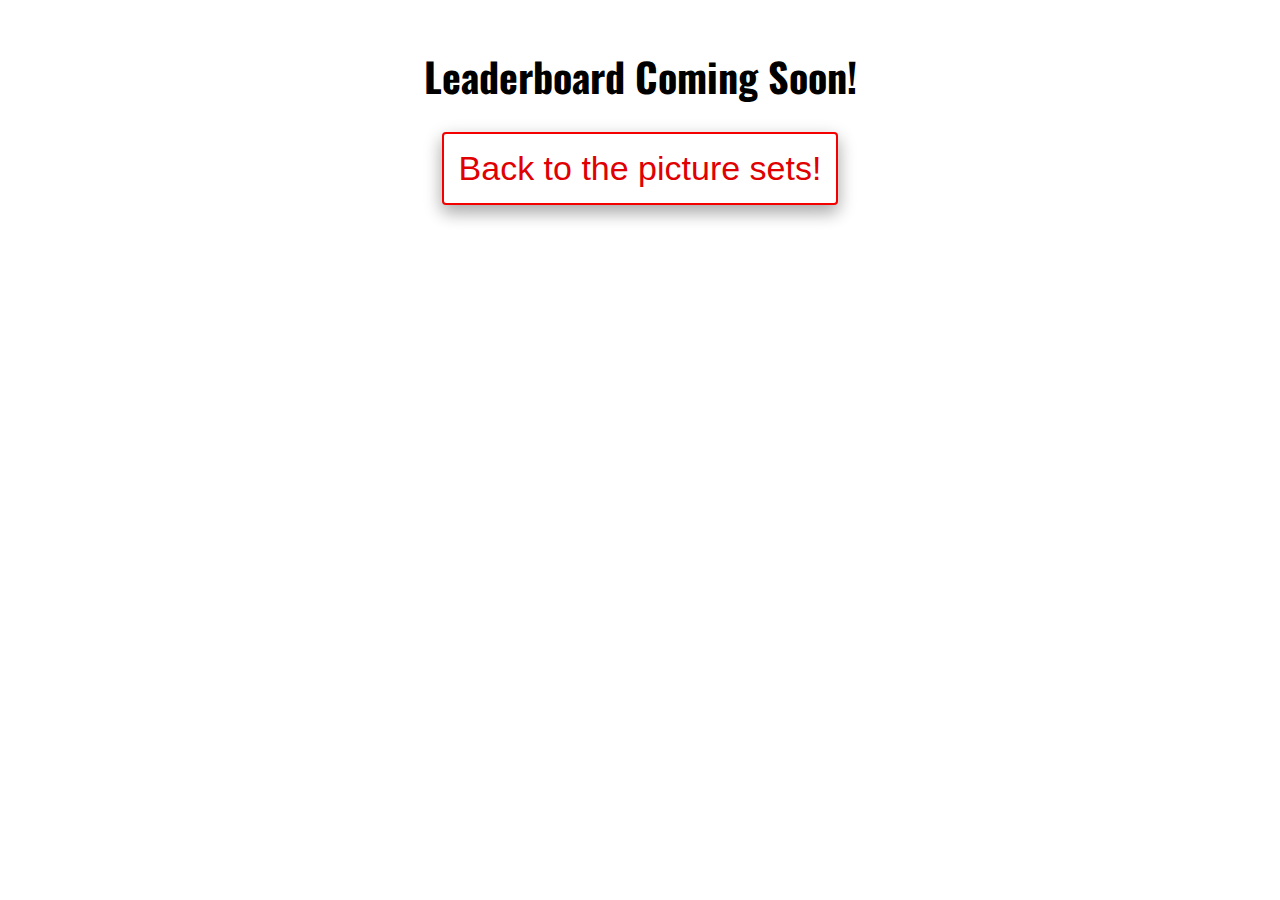
<file: leaderboard.html>
<!DOCTYPE html>
<html lang="en">
<head>
    <meta charset="UTF-8">
    <meta name="viewport" content="width=device-width, initial-scale=1.0">
	<link rel="stylesheet" href="css/main.css ">
    <link href="https://fonts.googleapis.com/css?family=Oswald:200, 700&display=swap" rel="stylesheet" type="text/css">
    <title>Lockdown Quiz</title>
</head>
<body>
    <h1 class="h1img scale-in-top">Leaderboard Coming Soon!</h1>
    <div class="row">
      <div class="buttonWrapper">
        <form action="rounds.html">
            <button class="button scale-in-top-button">
                Back to the picture sets!
            </button>
        </form>
    </div>
</body>
</html>
</file>
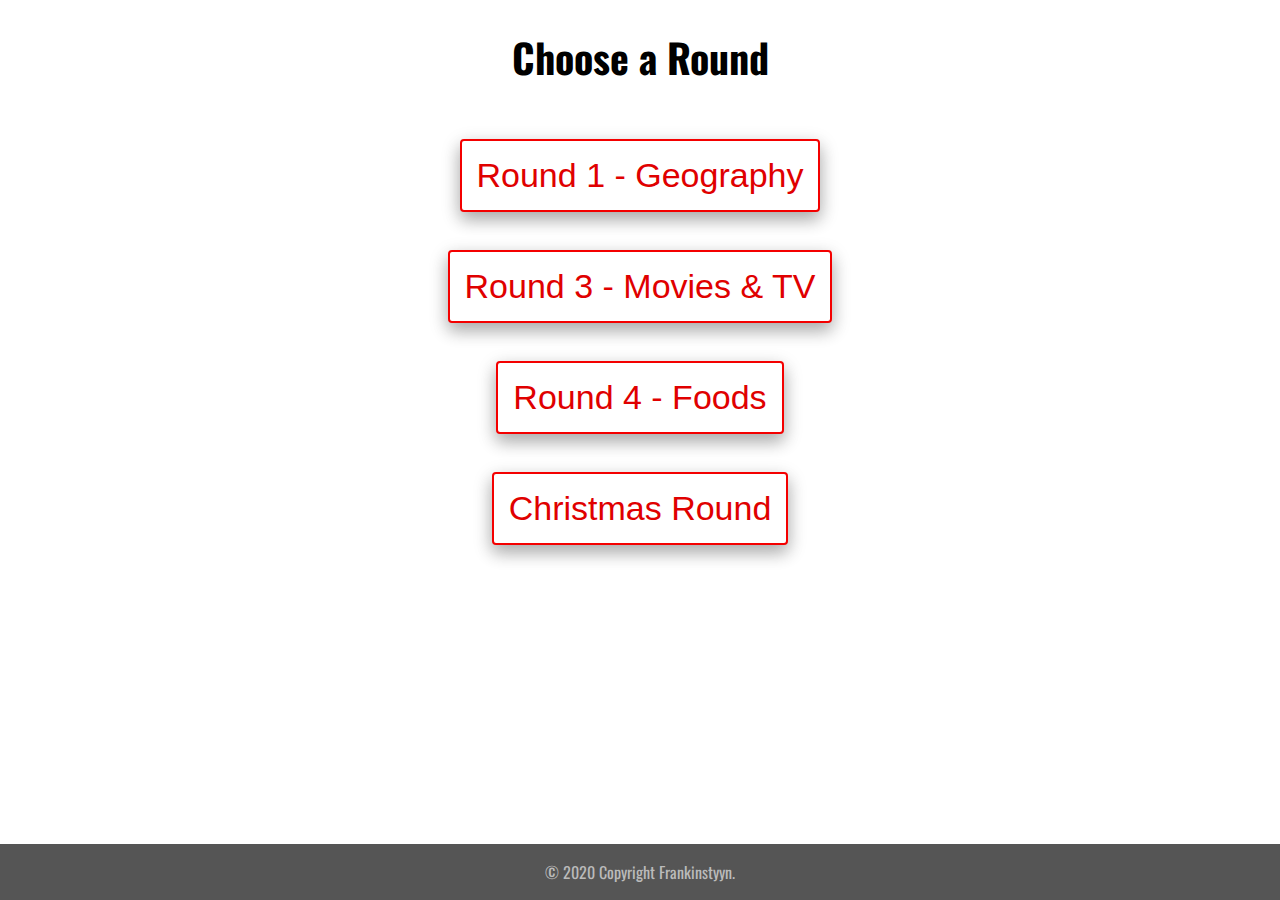
<file: rounds.html>
<!DOCTYPE html>
<html lang="en">
<head>
    <meta charset="UTF-8">
    <meta name="viewport" content="width=device-width, initial-scale=1.0">
	<link rel="stylesheet" href="css/main.css ">
    <link href="https://fonts.googleapis.com/css?family=Oswald:200, 700&display=swap" rel="stylesheet" type="text/css">
    <title>Lockdown Quiz</title>
</head>
<body>
    <h1 class="scale-in-top">Choose a Round</h1>
<div class="buttonWrapper">
    <div class="block-display">
        <form action="set1.html">
            <button class="button scale-in-top-set1">Round 1 - Geography</button>
        </form>
        <form action="set2.html">
            <button class="button scale-in-top-set2">Round 3 - Movies & TV</button>
        </form>
        <form action="set3.html">
            <button class="button scale-in-top-set3">Round 4 - Foods</button>
        </form>
        <form action="set5.html">
            <button class="button scale-in-top-set5">Christmas Round</button>
        </form>
    </div>
</div>

      <footer>
        <section class="footer">
              <ul class="ft-social-list">
            <li>&copy; 2020 Copyright Frankinstyyn.</li>
          </ul>
        </section>
      </footer>
</body>
</html>
</file>
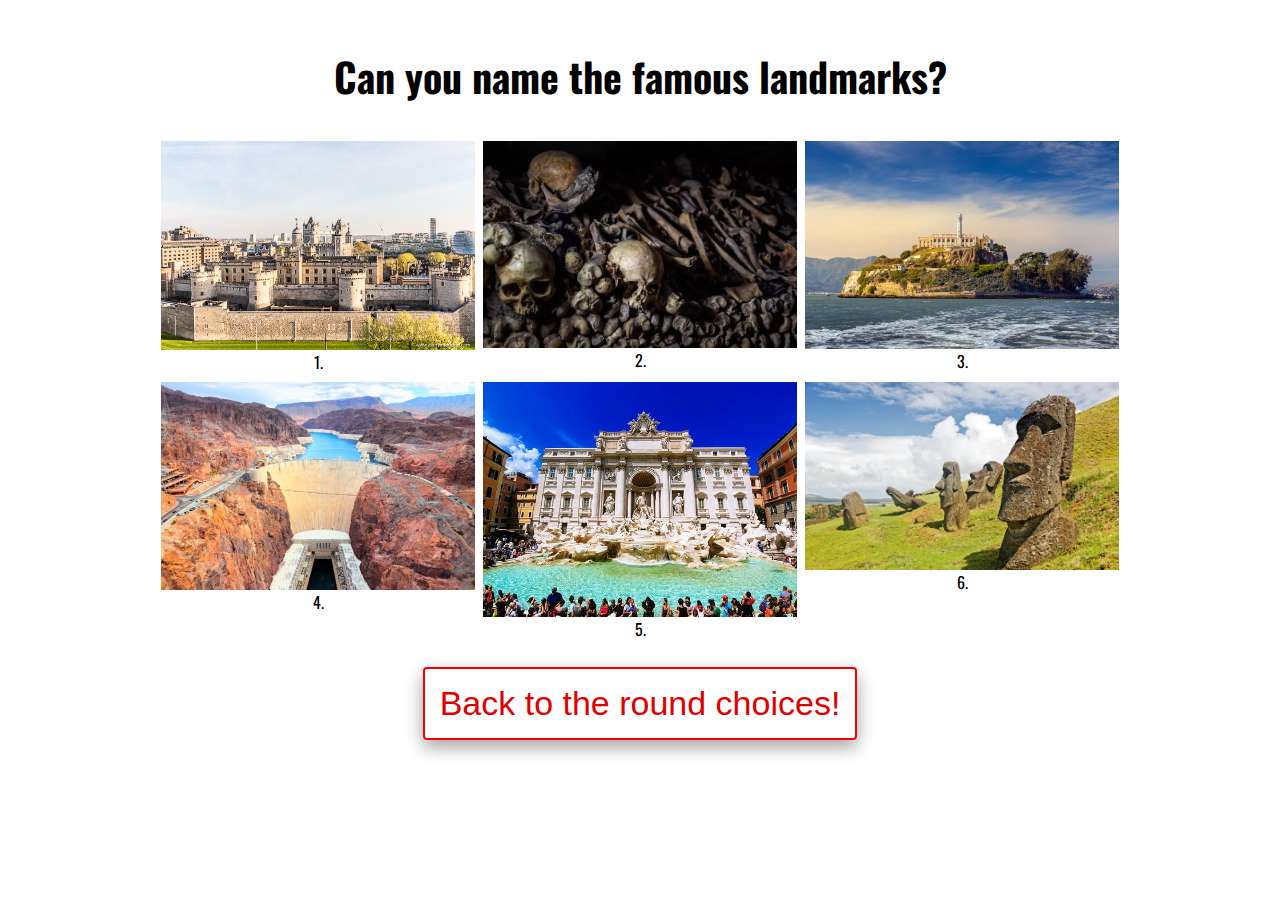
<file: set1.html>
<!DOCTYPE html>
<html lang="en">
<head>
    <meta charset="UTF-8">
    <meta name="viewport" content="width=device-width, initial-scale=1.0">
	<link rel="stylesheet" href="css/main.css ">
    <link href="https://fonts.googleapis.com/css?family=Oswald:200, 700&display=swap" rel="stylesheet" type="text/css">
    <title>Lockdown Quiz</title>
</head>
<body>
    <h1 class="h1img scale-in-top">Can you name the famous landmarks?</h1>
    <div class="row">
        <div class="column scale-in-top-set1">
            <img src="images/set1i1.jpg">1.
        </div>
        <div class="column scale-in-top-set2">
            <img src="images/set1i2.jpg">2.
          </div>
          <div class="column scale-in-top-set3">
            <img src="images/set1i3.jpg">3.
          </div>
          <div class="column scale-in-top-set4">
            <img src="images/set1i4.jpg">4.
          </div>
          <div class="column scale-in-top-set5">
            <img src="images/set1i5.jpg">5.
          </div>
          <div class="column scale-in-top-set6">
            <img src="images/set1i6.jpg">6.
          </div>
      </div>
      <div class="buttonWrapper">
        <form action="rounds.html">
            <button class="button scale-in-top-button">
              Back to the round choices!
            </button>
        </form>
    </div>
</body>
</html>
</file>
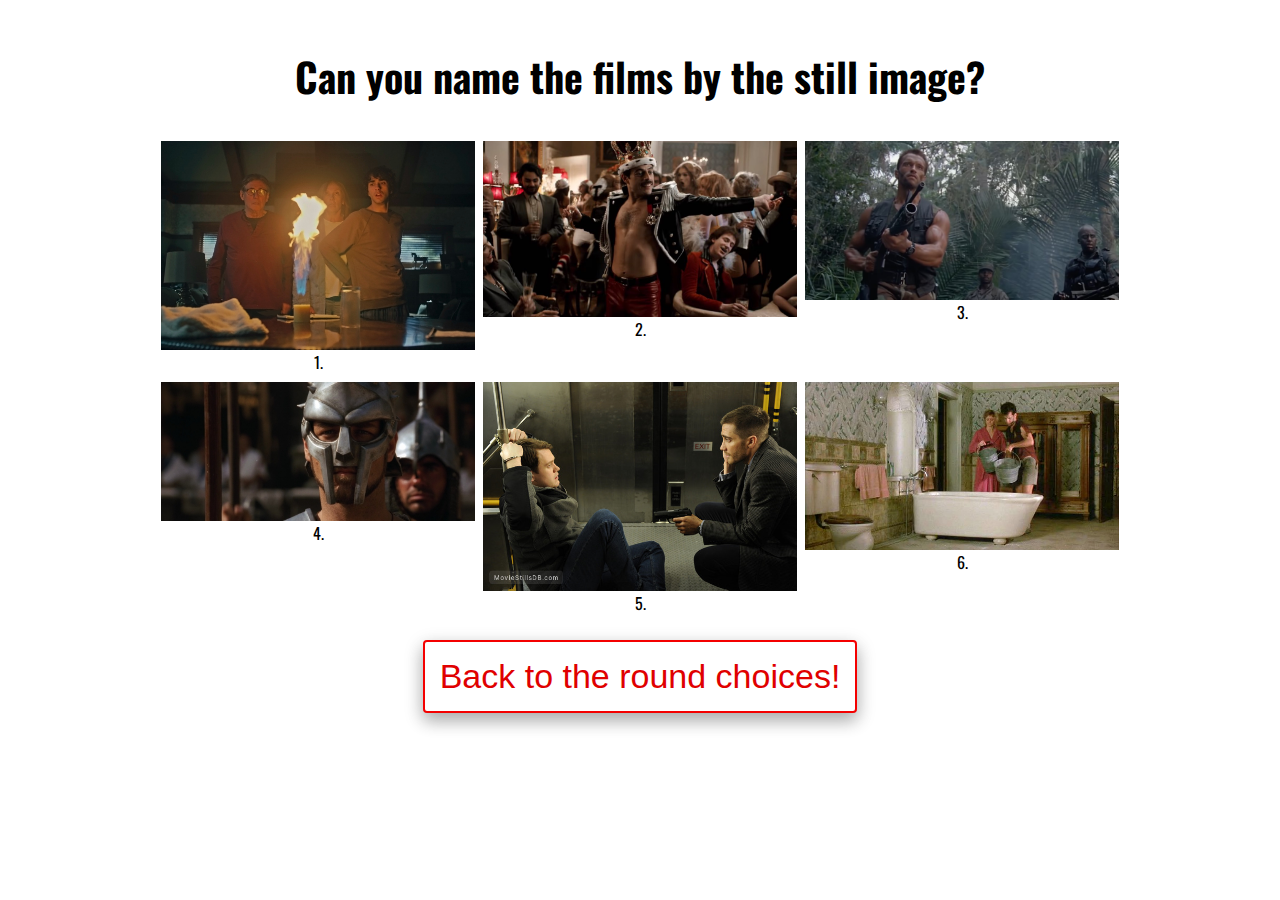
<file: set2.html>
<!DOCTYPE html>
<html lang="en">
<head>
    <meta charset="UTF-8">
    <meta name="viewport" content="width=device-width, initial-scale=1.0">
	<link rel="stylesheet" href="css/main.css ">
    <link href="https://fonts.googleapis.com/css?family=Oswald:200, 700&display=swap" rel="stylesheet" type="text/css">
    <title>Lockdown Quiz</title>
</head>
<body>
    <h1 class="h1img scale-in-top">Can you name the films by the still image?</h1>
    <div class="row">
        <div class="column scale-in-top-set1">
          <img src="images/set2i1.jpg">1.
        </div>
        <div class="column scale-in-top-set2">
            <img src="images/set2i2.jpg">2.
          </div>
          <div class="column scale-in-top-set3">
            <img src="images/set2i3.jpg">3.
          </div>
          <div class="column scale-in-top-set4">
            <img src="images/set2i4.jpg">4.
          </div>
          <div class="column scale-in-top-set5">
            <img src="images/set2i5.jpg">5.
          </div>
          <div class="column scale-in-top-set6">
            <img src="images/set2i6.jpg">6.
          </div>
      </div>
      <div class="buttonWrapper">
        <form action="rounds.html">
            <button class="button scale-in-top-button">
              Back to the round choices!
            </button>
        </form>
    </div>
</body>
</html>
</file>
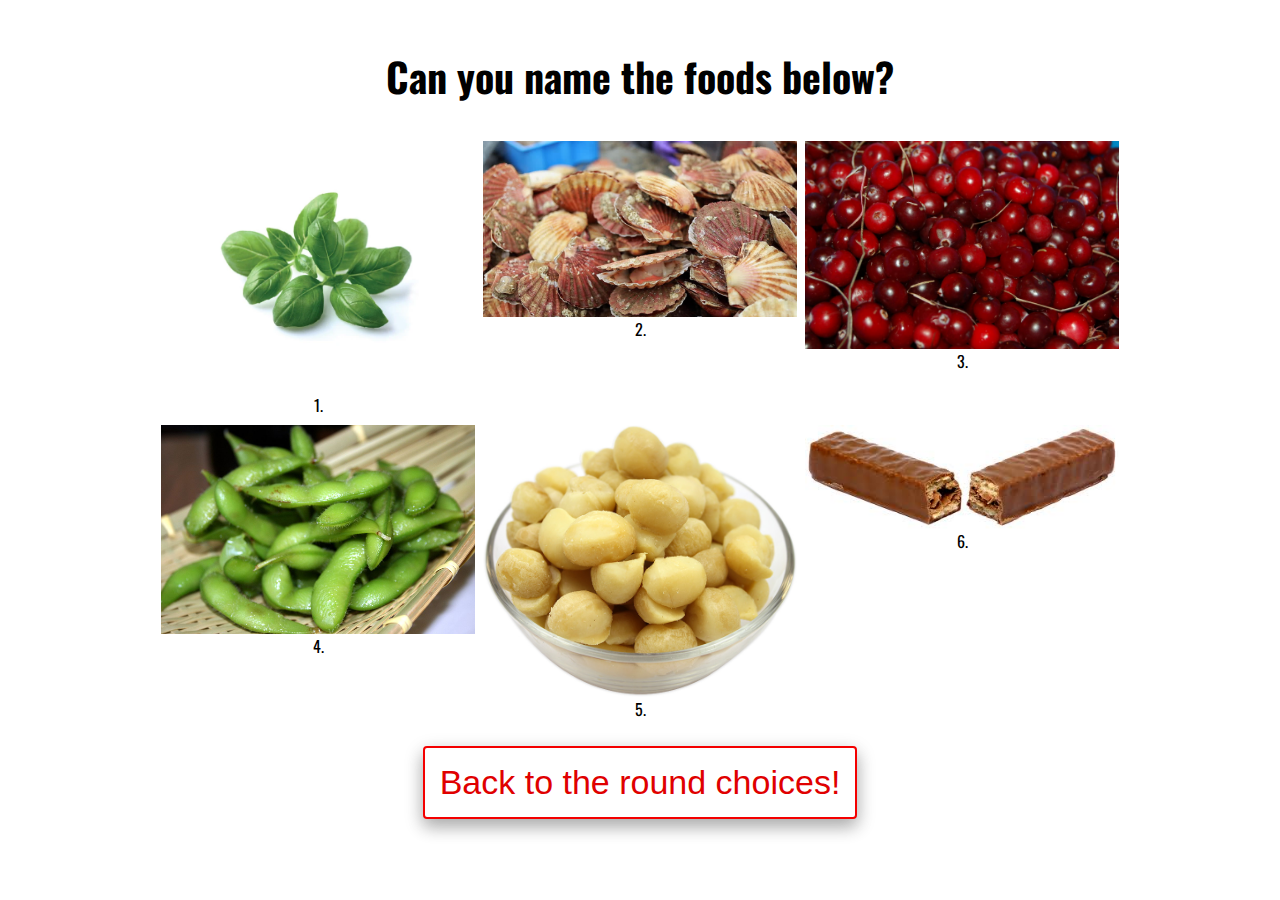
<file: set3.html>
<!DOCTYPE html>
<html lang="en">
<head>
    <meta charset="UTF-8">
    <meta name="viewport" content="width=device-width, initial-scale=1.0">
	<link rel="stylesheet" href="css/main.css ">
    <link href="https://fonts.googleapis.com/css?family=Oswald:200, 700&display=swap" rel="stylesheet" type="text/css">
    <title>Lockdown Quiz</title>
</head>
<body>
    <h1 class="h1img scale-in-top">Can you name the foods below?</h1>
    <div class="row">
        <div class="column scale-in-top-set1">
          <img src="images/set3i1.jpg">1.
        </div>
        <div class="column scale-in-top-set2">
            <img src="images/set3i2.jpg">2.
          </div>
          <div class="column scale-in-top-set3">
            <img src="images/set3i3.jpg">3.
          </div>
          <div class="column scale-in-top-set4">
            <img src="images/set3i4.jpg">4.
          </div>
          <div class="column scale-in-top-set5">
            <img src="images/set3i5.jpg">5.
          </div>
          <div class="column scale-in-top-set6">
            <img src="images/set3i6.jpg">6.
          </div>
      </div>
      <div class="buttonWrapper">
        <form action="rounds.html">
            <button class="button scale-in-top-button">
                Back to the round choices!
            </button>
        </form>
    </div>
</body>
</html>
</file>
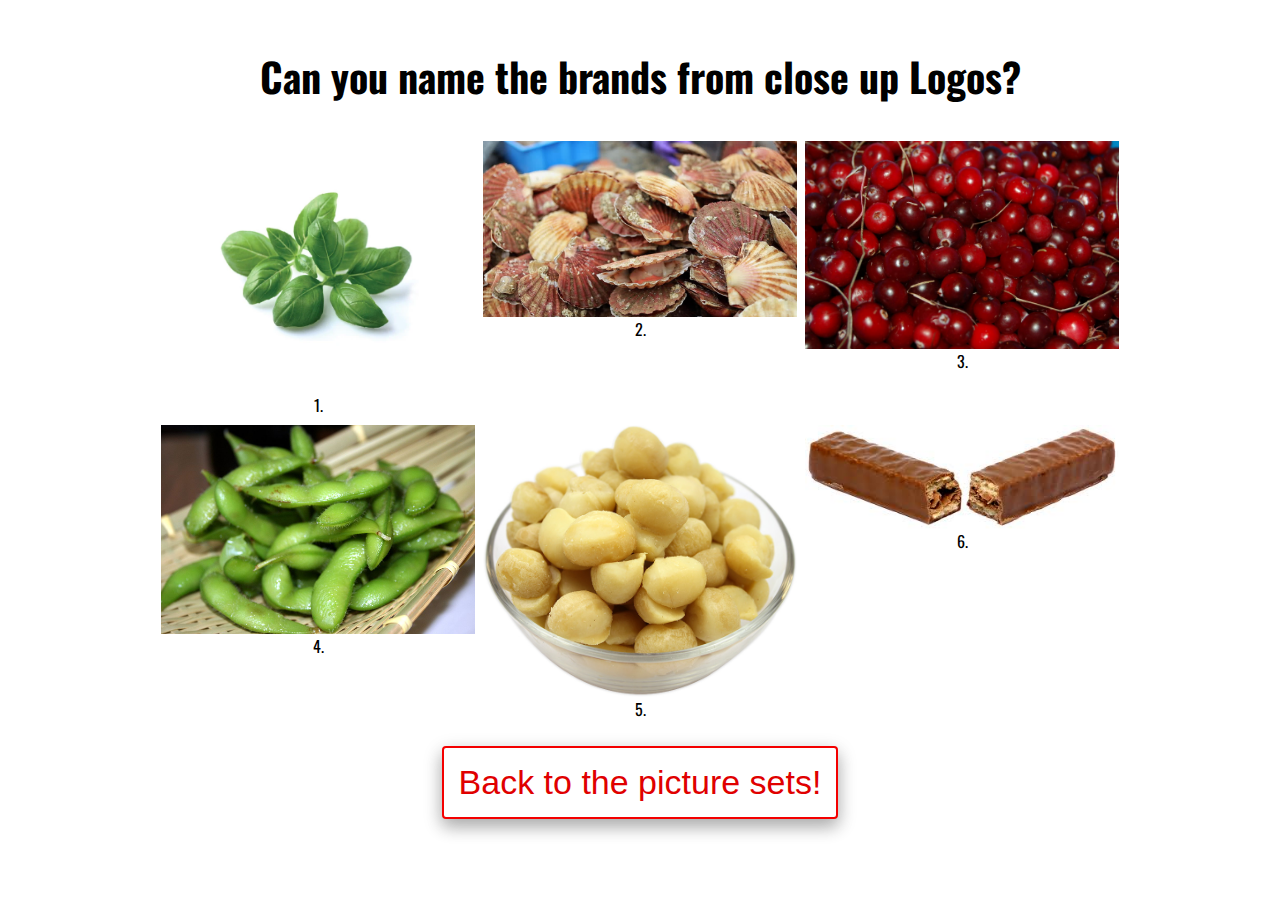
<file: set4.html>
<!DOCTYPE html>
<html lang="en">
<head>
    <meta charset="UTF-8">
    <meta name="viewport" content="width=device-width, initial-scale=1.0">
	<link rel="stylesheet" href="css/main.css ">
    <link href="https://fonts.googleapis.com/css?family=Oswald:200, 700&display=swap" rel="stylesheet" type="text/css">
    <title>Lockdown Quiz</title>
</head>
<body>
    <h1 class="h1img scale-in-top">Can you name the brands from close up Logos?</h1>
    <div class="row">
        <div class="column scale-in-top-set1">
          <img src="images/set3i1.jpg">1.
        </div>
        <div class="column scale-in-top-set2">
            <img src="images/set3i2.jpg">2.
          </div>
          <div class="column scale-in-top-set3">
            <img src="images/set3i3.jpg">3.
          </div>
          <div class="column scale-in-top-set4">
            <img src="images/set3i4.jpg">4.
          </div>
          <div class="column scale-in-top-set5">
            <img src="images/set3i5.jpg">5.
          </div>
          <div class="column scale-in-top-set6">
            <img src="images/set3i6.jpg">6.
          </div>
      </div>
      <div class="buttonWrapper">
        <form action="rounds.html">
            <button class="button scale-in-top-button">
                Back to the picture sets!
            </button>
        </form>
    </div>
</body>
</html>
</file>
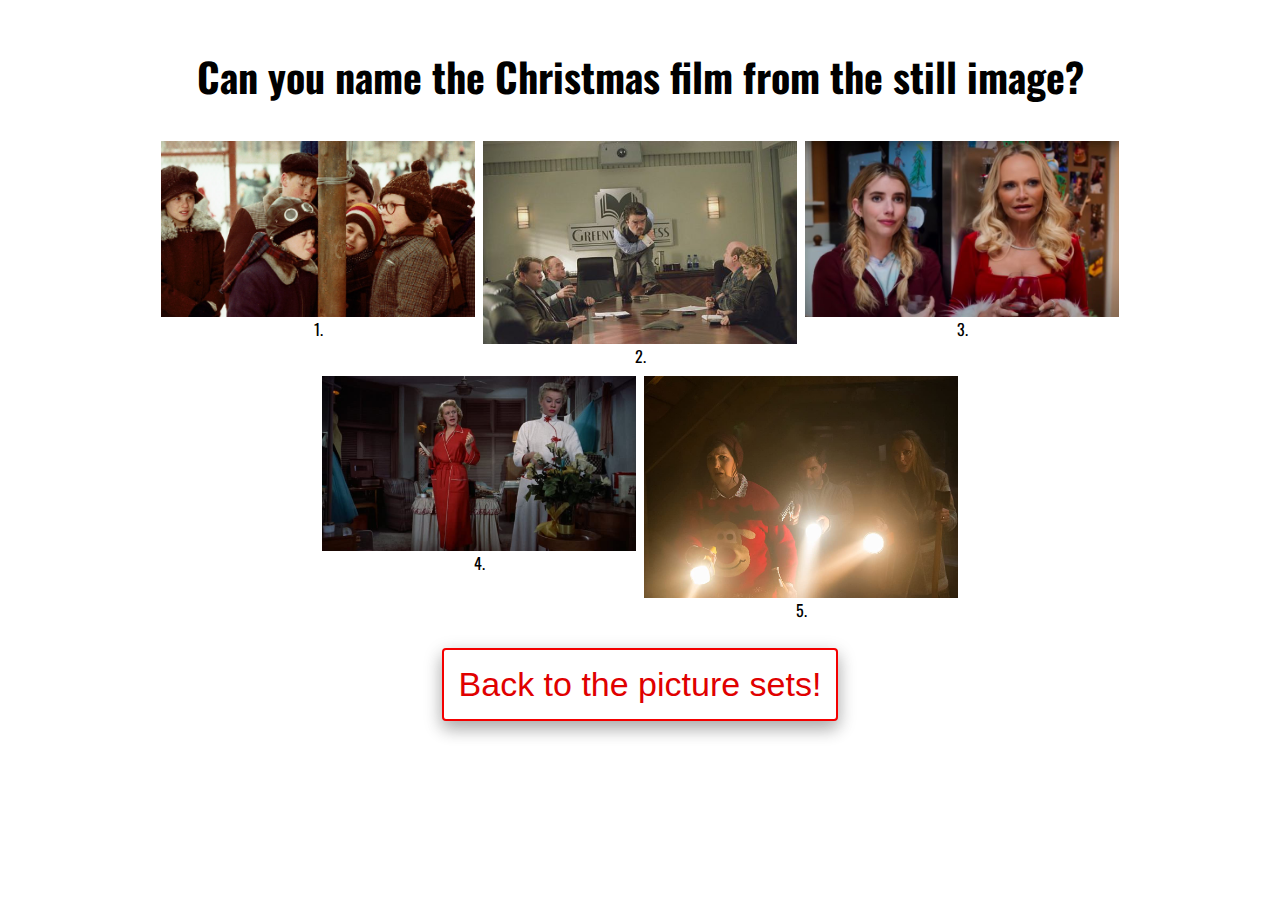
<file: set5.html>
<!DOCTYPE html>
<html lang="en">
<head>
    <meta charset="UTF-8">
    <meta name="viewport" content="width=device-width, initial-scale=1.0">
	<link rel="stylesheet" href="css/main.css ">
    <link href="https://fonts.googleapis.com/css?family=Oswald:200, 700&display=swap" rel="stylesheet" type="text/css">
    <title>Lockdown Quiz</title>
</head>
<body>
    <h1 class="h1img scale-in-top">Can you name the Christmas film from the still image?</h1>
    <div class="row">
        <div class="column scale-in-top-set1">
          <img src="images/cr1.webp">1.
        </div>
        <div class="column scale-in-top-set2">
            <img src="images/cr2.jpeg">2.
          </div>
          <div class="column scale-in-top-set3">
            <img src="images/cr3.jpeg">3.
          </div>
          <div class="column scale-in-top-set4">
            <img src="images/cr4.PNG">4.
          </div>
          <div class="column scale-in-top-set5">
            <img src="images/cr5.PNG">5.
          </div>
      </div>
      <div class="buttonWrapper">
        <form action="rounds.html">
            <button class="button scale-in-top-button">
                Back to the picture sets!
            </button>
        </form>
    </div>
</body>
</html>
</file>
<file: css/main.css>
html,
body {
  font-family: 'Oswald', sans-serif;
  max-width: 100%;
}

.pageWidth {
  max-width: 90%;
}

.container1 img {
  display: block;
  margin-left: auto;
  margin-right: auto;
  width: 50%;
  margin-top: 5%;
}

.container2 img {
  display: block;
  margin-left: auto;
  margin-right: auto;
}

.h1img {
  font-size: 2.5rem;
  padding-top: 1.5%;
  display: flex;
  flex-direction: column;
  justify-content: center;
  text-align: center;
}

h1 {
  font-size: 2.5rem;
  /* padding-top: 2.5%; */
  display: flex;
  flex-direction: column;
  justify-content: center;
  text-align: center;
}

.row {
  display: flex;
  flex-wrap: wrap;
  justify-content: center;
  text-align: center;
  padding: 0 4px;
}

/* Create four equal columns that sits next to each other */
.column {
  flex: 25%;
  max-width: 25%;
  padding: 0 4px;
}

.column img {
  margin-top: 8px;
  vertical-align: middle;
  width: 100%;
}

/* Responsive layout - makes a two column-layout instead of four columns */
@media screen and (max-width: 800px) {
  .column {
    flex: 50%;
    max-width: 50%;
  }
}

/* Responsive layout - makes the two columns stack on top of each other instead of next to each other */
@media screen and (max-width: 600px) {
  .column {
    flex: 100%;
    max-width: 100%;
  }
}

.buttonWrapper{
  margin-top: -1%;
  text-align: center;
  display: block;
}

.button {
  top: 50%;
  margin-top: 3%;
  background-color: rgb(255, 255, 255);
  border: none;
  color: rgb(224, 0, 0);
  padding: 15px;
  border-radius: 4px;
  /* text-align: center; */
  text-decoration: none;
  display: inline-block;
  font-size: 34px;
  border: 2px solid rgb(244, 0, 0);
  box-shadow: 0 8px 16px 0 rgba(0,0,0,0.2), 0 6px 20px 0 rgba(0,0,0,0.19);
  max-width: 100%;
}

.button:hover{
  background-color: #32CD32;
  font-size: 20px;
  transition: 0.5s;
}

.button {
  transition-duration: 0.4s;
  max-width: 100%;
}

.button:hover {
  background-color: rgb(224, 0, 0);
  color: white;
}

.scale-in-top {
	-webkit-animation: scale-in-top 1.5s cubic-bezier(0.250, 0.460, 0.450, 0.940) both;
          animation: scale-in-top 1.5s cubic-bezier(0.250, 0.460, 0.450, 0.940) both;
          
}

.scale-in-top-quiz {
	-webkit-animation: scale-in-top 1.5s cubic-bezier(0.250, 0.460, 0.450, 0.940) 0.5s both;
	        animation: scale-in-top 1.5s cubic-bezier(0.250, 0.460, 0.450, 0.940) 0.5s both;
}

.scale-in-top-button {
	-webkit-animation: scale-in-top 1.5s cubic-bezier(0.250, 0.460, 0.450, 0.940) 1s both;
	        animation: scale-in-top 1.5s cubic-bezier(0.250, 0.460, 0.450, 0.940) 1s both;
}

.scale-in-top-set1 {
	-webkit-animation: scale-in-top 1.5s cubic-bezier(0.250, 0.460, 0.450, 0.940) 0.5s both;
	        animation: scale-in-top 1.5s cubic-bezier(0.250, 0.460, 0.450, 0.940) 0.5s both;
}

.scale-in-top-set2 {
	-webkit-animation: scale-in-top 1.5s cubic-bezier(0.250, 0.460, 0.450, 0.940) 1s both;
	        animation: scale-in-top 1.5s cubic-bezier(0.250, 0.460, 0.450, 0.940) 1s both;
}

.scale-in-top-set3 {
	-webkit-animation: scale-in-top 1.5s cubic-bezier(0.250, 0.460, 0.450, 0.940) 1.5s both;
	        animation: scale-in-top 1.5s cubic-bezier(0.250, 0.460, 0.450, 0.940) 1.5s both;
}

.scale-in-top-set4 {
	-webkit-animation: scale-in-top 1.5s cubic-bezier(0.250, 0.460, 0.450, 0.940) 2s both;
	        animation: scale-in-top 1.5s cubic-bezier(0.250, 0.460, 0.450, 0.940) 2s both;
}

.scale-in-top-set5 {
	-webkit-animation: scale-in-top 1.5s cubic-bezier(0.250, 0.460, 0.450, 0.940) 2.5s both;
	        animation: scale-in-top 1.5s cubic-bezier(0.250, 0.460, 0.450, 0.940) 2.5s both;
}

.scale-in-top-set6 {
	-webkit-animation: scale-in-top 1.5s cubic-bezier(0.250, 0.460, 0.450, 0.940) 3s both;
	        animation: scale-in-top 1.5s cubic-bezier(0.250, 0.460, 0.450, 0.940) 3s both;
}
/* ----------------------------------------------
 * Generated by Animista on 2020-4-28 14:45:29
 * Licensed under FreeBSD License.
 * See http://animista.net/license for more info. 
 * w: http://animista.net, t: @cssanimista
 * ---------------------------------------------- */

/**
 * ----------------------------------------
 * animation scale-in-top
 * ----------------------------------------
 */
 @-webkit-keyframes scale-in-top {
  0% {
    -webkit-transform: scale(0);
            transform: scale(0);
    -webkit-transform-origin: 50% 0%;
            transform-origin: 50% 0%;
    opacity: 1;
  }
  100% {
    -webkit-transform: scale(1);
            transform: scale(1);
    -webkit-transform-origin: 50% 0%;
            transform-origin: 50% 0%;
    opacity: 1;
  }
}
@keyframes scale-in-top {
  0% {
    -webkit-transform: scale(0);
            transform: scale(0);
    -webkit-transform-origin: 50% 0%;
            transform-origin: 50% 0%;
    opacity: 1;
  }
  100% {
    -webkit-transform: scale(1);
            transform: scale(1);
    -webkit-transform-origin: 50% 0%;
            transform-origin: 50% 0%;
    opacity: 1;
  }
}


.page-cover {
	background-repeat: no-repeat;
	background-position: center center;
	background-size: cover;
  background-attachment: fixed;
  height: 100vh;
  max-width: 100%;
  opacity: 0.9;
  display: flex;
  align-items: center;
  justify-content: center;
}

.page-wrap { 
  position: relative;
  width: 100%;
  height: 500px;
  padding: 20px;
  background: white;
  -moz-box-shadow: 20px black;
  -webkit-box-shadow: 20px black;
  box-shadow: 20px black; 
  max-width: 100%;
  display: flex;
  align-items: center;
  justify-content: center;
}

.text-container {
  max-width: 100%;
}

.header-text {
  text-align: center;
}

.subheader-text {
  text-align: center;
  max-width: 75%;
}

.header-text h1 {
  /* font-size: 5vw; */
  text-align: center;
  padding-bottom: 3%;
  font-weight: bold;
}

.header-text h4 {
  width: 75%;
  text-align: center;
  margin: auto;
  font-weight: 200;
}

.myContainer {
  text-align: center;
  max-width: 100%;
  display: flex;
  align-items: center;
  justify-content: center;
  /* font-size: 15vw; */
  line-height: 1;
  padding: 0;
  margin: 0;
}

.half-container {
  /* position: absolute; */
  text-align: center;
  max-width: 100%;
  display: flex;
  align-items: center;
  justify-content: center;
  font-size: 15vw;
  line-height: 1;
  padding: 0;
  margin: 0;
  height: 100%;
  width: 100%;
}

.image-row {
  display: -ms-flexbox; /* IE10 */
  display: flex;
  -ms-flex-wrap: wrap; /* IE10 */
  flex-wrap: wrap;
}

.image-column {
  -ms-flex: 33%; /* IE10 */
  flex: 33%;
  max-width: 33%;
  padding: 30px;
}

.image-column img {
  margin: 0px 8px 0px 8px;
  vertical-align: middle;
  width: 100%;
}
ul {
  list-style: none;
  padding-left: 0;
}

.footer {
  position: fixed;
  left: 0;
  bottom: 0;
  width: 100%;
  background-color: #555;
  color: #bbb;
  text-align: center;
}

/* footer {
  background-color: #555;
  color: #bbb;
  line-height: 1.5;
} */
footer a {
  text-decoration: none;
  color: #eee;
}
a:hover {
  text-decoration: underline;
}
.ft-title {
  color: #fff;
  font-family: "Merriweather", serif;
  font-size: 1.375rem;
  padding-bottom: 0.625rem;
}
/* Sticks footer to bottom */
/* body {
  display: flex;
  min-height: 80vh;
  flex-direction: column;
}
.container {
  flex: 1;
} */
/* Footer main */
.ft-main {
  padding: 1.25rem 1.875rem;
  display: flex;
  flex-wrap: wrap;
}

.ft-main-item {
  padding: 1.25rem;
  min-width: 12.5rem;
}

/* Footer social */

.ft-social-list {
  /* display: flex;
  justify-content: center; */
  /* padding: 1.25rem 0 1.25rem 0; */
  /* margin-bottom: 0; */
}
/* .ft-social-list li {
  margin: 0.5rem;
  font-size: 1.25rem;
} */

/* one before the last child */
.ft-legal-list li:nth-last-child(2) {
    flex: 1;
}

/*
####################################################
M E D I A  Q U E R I E S
####################################################
*/
@media only screen and (min-width: 320px) {
  .ft-main {
    justify-content: space-evenly;
  }
  .toi1, .toi2, .toi3 {
    font-size: 10vw;
  }
  .nav-link {
    padding: 0.5rem;
  }
}

@media only screen and (min-width: 29.8125rem) {
  .ft-main {
    justify-content: space-evenly;
  }
  .toi1, .toi2, .toi3 {
    font-size: 7vw;
  }
  .nav-link {
    padding: 0.5rem;
  }
}
@media only screen and (min-width: 77.5rem) {
  .ft-main {
    justify-content: space-evenly;
  }
}

/* Responsive layout - makes a two column-layout instead of four columns */
@media screen and (max-width: 800px) {
  .image-column {
    -ms-flex: 50%;
    flex: 50%;
    max-width: 50%;
  }
}

/* Responsive layout - makes the two columns stack on top of each other instead of next to each other */
@media screen and (max-width: 600px) {
  .image-column {
    -ms-flex: 100%;
    flex: 100%;
    max-width: 100%;
  }
  .page-cover {
    background-attachment:initial;
  }
}

/* Bootsrap Breakpoints */

/* Small devices (landscape phones, 544px and up) */
/* @media (min-width: 244px) {  
  .toi1, .toi2, .toi3 {
    font-size: 10vw;
  }
  .nav-link {
    padding: 0.5rem;
  }
} */

@media (min-width: 544px) {  
  /* .toi1, .toi2, .toi3 {font-size: 10vw;} */
}

/* Medium devices (tablets, 768px and up) */
@media (min-width: 768px) {  
  /* .toi1, .toi2, .toi3 {font-size: 80px;} */
}

/* Large devices (desktops, 992px and up) */
@media (min-width: 992px) { 
  /* .toi1, .toi2, .toi3 {font-size: 90px;} */

/* Extra large devices (large desktops, 1200px and up) */
@media (min-width: 1200px) {  
  /* .toi1, .toi2, .toi3 {font-size: 5vw} */
}
</file>
